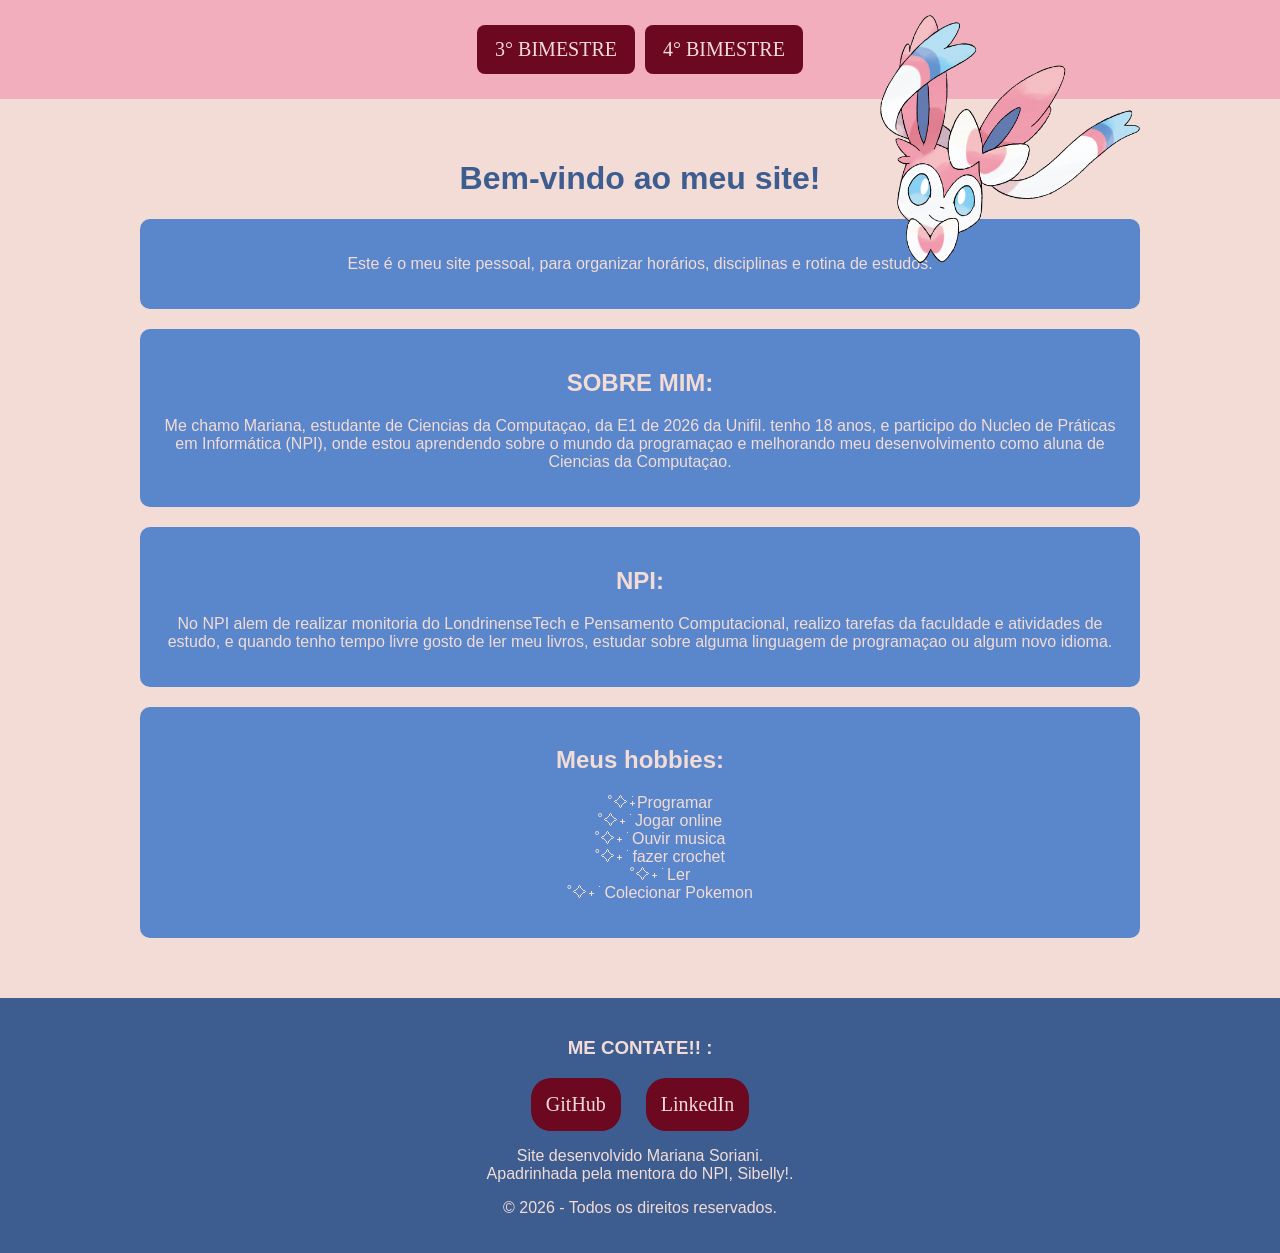
<file: index.html>
<!DOCTYPE html>
<html lang="en">
<head>

    <meta charset="UTF-8">
    <meta name="viewport" content="width=device-width, initial-scale=1.0">
    <title> PROJETO NPI </title>
    <link rel="stylesheet" href="style.css">
    
</head>


<body>
    <header>
       
        <div class="botoes"> 
            <nav>
                <a href="horarios.html" class="botaohorarios">
                            3° BIMESTRE
                </a>
            </nav>

            <nav>
                <a href="horarios2.html" class="botaohorarios">
                            4° BIMESTRE
                 </a>
            </nav>

        </div>

    </header>

    <main class="INICIO">

        <div id="inicio-conteudo">
             <img src="kindpng_1348967.png" alt="imagemsilveon" id="IMGSILVEON">

            <h1> Bem-vindo ao meu site! </h1>
 
        </div>
       
        <section class="bemvindo">

            <p>
                Este é o meu site pessoal, para organizar horários, disciplinas e rotina de estudos.
            </p>

        </section>

        <section class="sobremim">
            <h2> SOBRE MIM: </h2>
            <p> Me chamo Mariana, estudante de Ciencias da Computaçao, da E1 de 2026 da Unifil. tenho 18 anos, e participo do 
                Nucleo de Práticas em Informática (NPI), onde estou aprendendo sobre o mundo da programaçao e melhorando meu 
                desenvolvimento como aluna de Ciencias da Computaçao. 
                 </p>

        </section>

        <section class="npi">
            <h2> NPI: </h2>
            <p>  No NPI alem de realizar monitoria do LondrinenseTech
                 e Pensamento Computacional, realizo tarefas da faculdade e atividades de estudo, e quando tenho tempo livre
                 gosto de ler meu livros, estudar sobre alguma linguagem de programaçao ou algum novo idioma. 
                 </p>

        </section>

        <section class="hobbies">
            <h2>Meus hobbies: </h2>

            <ul>
                <li> ˚⟡˖࣪Programar </li>
                <li> ˚⟡˖ ࣪Jogar online</li>
                <li> ˚⟡˖ ࣪Ouvir musica </li>
                <li>˚⟡˖ ࣪fazer crochet</li>
                <li > ˚⟡˖ ࣪Ler </li>
                <li>˚⟡˖ ࣪Colecionar Pokemon</li>
            </ul>


        </section>

    </main>


    <footer>

        <h3> ME CONTATE!! : </h3>

        <div class="contatos">

            <a href="https://github.com/marianaozao" target="_blank" class="botaomidia">
                            GitHub
            </a>

            <a href="https://www.linkedin.com/in/mariana-soriani-fernandes-2b710b3b4/?locale=pt-BR" target="_blank" class="botaomidia">
                LinkedIn   
            </a>

        </div>


        <div>
            <p>
                Site desenvolvido Mariana Soriani.
                <br> Apadrinhada pela mentora do NPI, Sibelly!.
            </p>

            <p>
                © 2026 - Todos os direitos reservados.</p>
        </div>

    </footer>

</body>

</html>
</file>
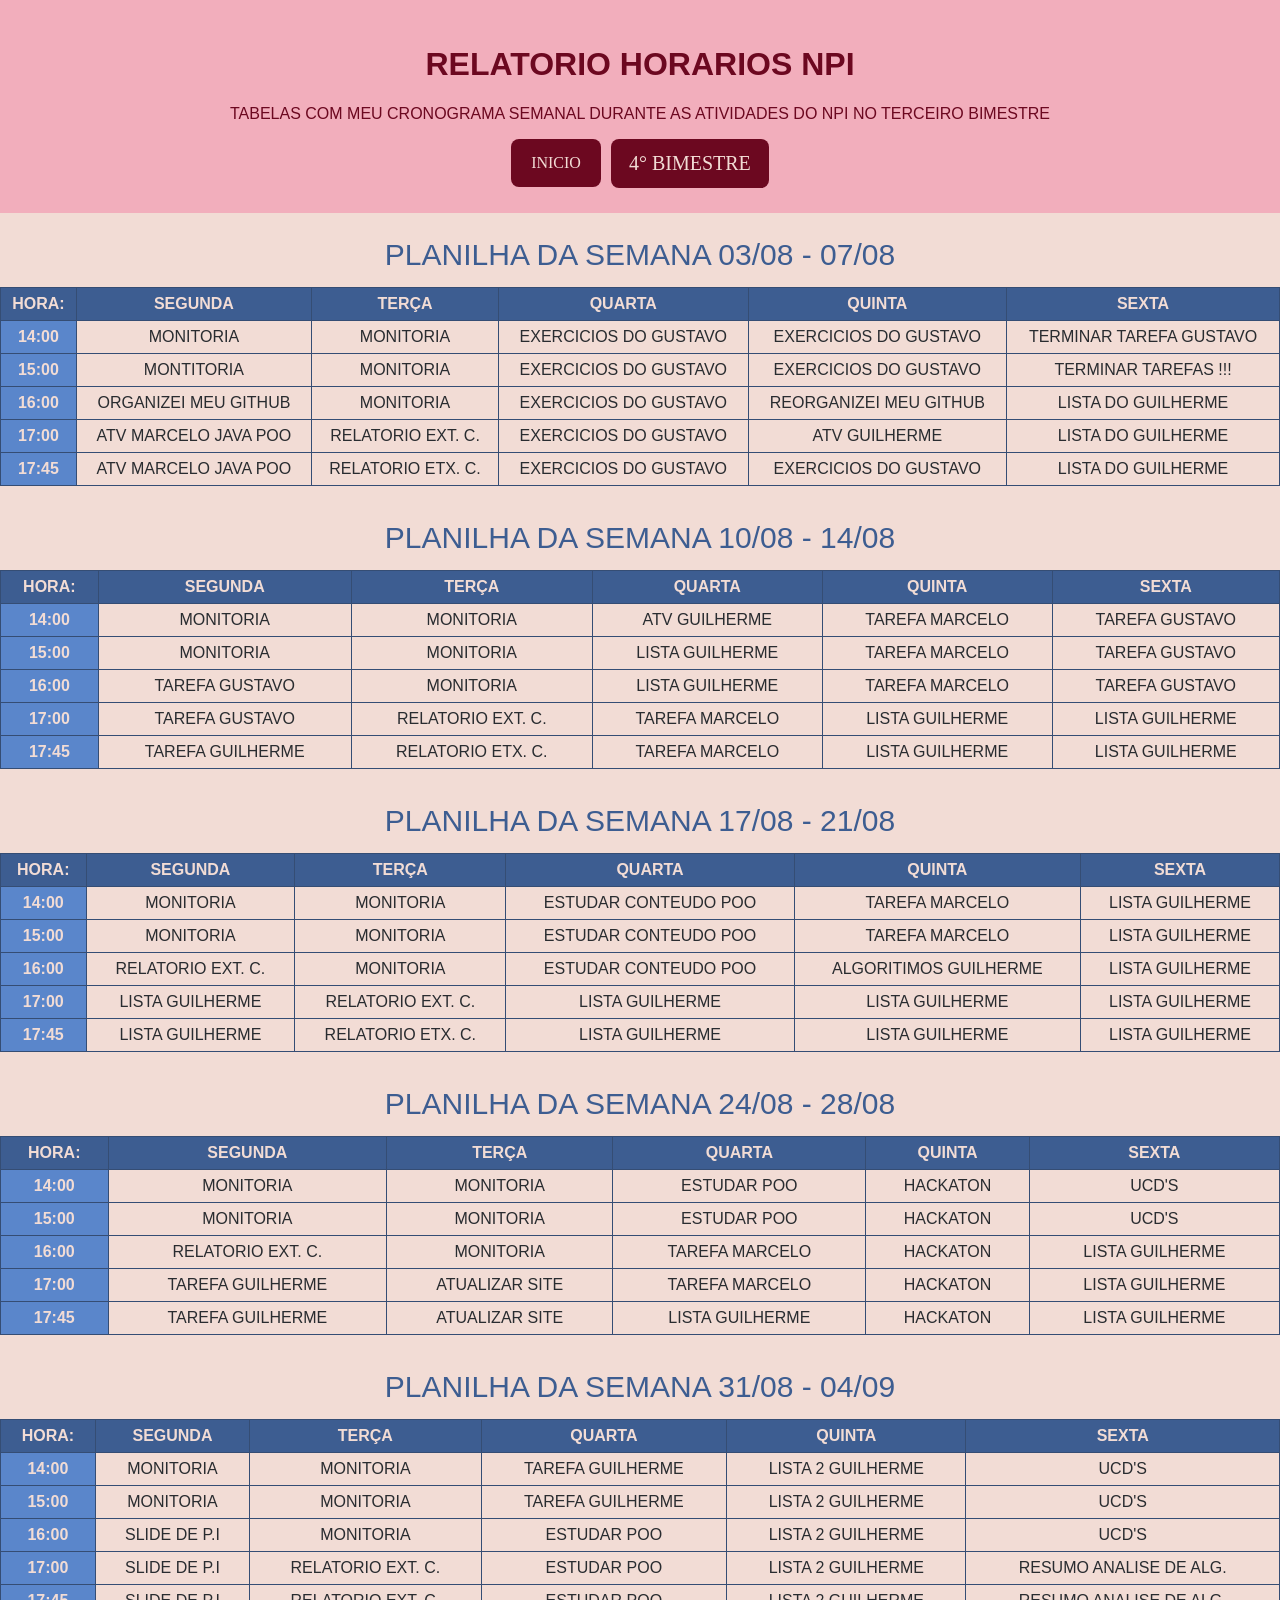
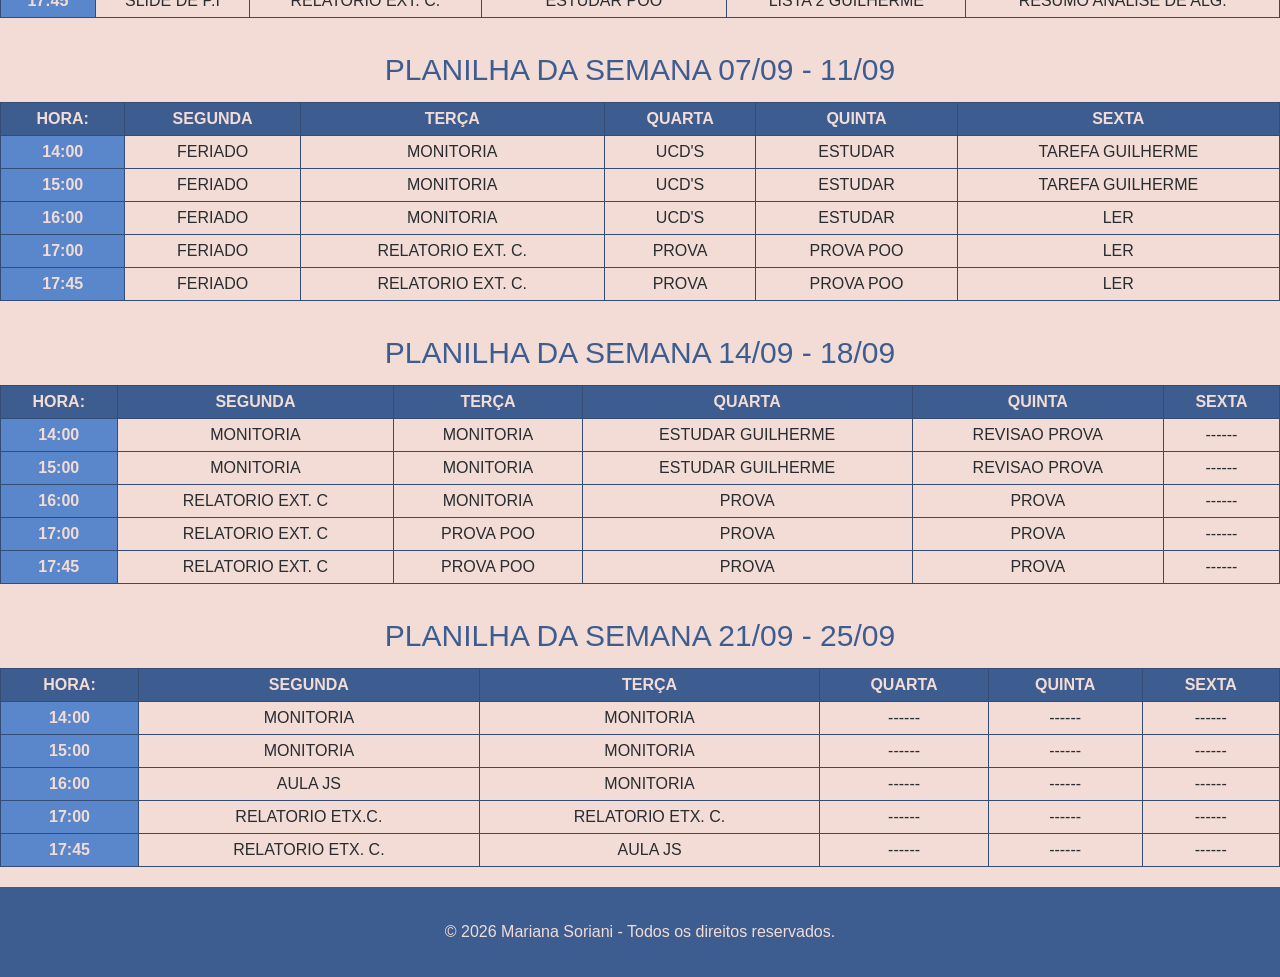
<file: horarios.html>
<!DOCTYPE html>
<html lang="en">

<head>
    <meta charset="UTF-8">
    <meta name="viewport" content="width=device-width, initial-scale=1.0">
    <title> TABELA-HORARIOS </title>
    <link rel="stylesheet" href="style.css">
    <link rel="stylesheet" href="index.html">

</head>

<body>
    <header>

        <div class="cabecalho-horario">
            <h1> RELATORIO HORARIOS NPI</h1>
            <p>TABELAS COM MEU CRONOGRAMA SEMANAL DURANTE AS ATIVIDADES DO NPI NO TERCEIRO BIMESTRE  </p>
        </div>

        <div class="botoes">
        <nav>
            <a href="index.html" class="botaohome">
                        INICIO
                    </a>
        </nav>
        <nav>
            <a href="horarios2.html" class="botaohorarios">
                        4° BIMESTRE
                    </a>
        </nav>
        </div>
       
    </header>

    <main>


        <table>
            <thead>
                <caption> PLANILHA DA SEMANA 03/08 - 07/08 </caption>

                <tr>
                    <th> hora: </th>
                    <th> SEGUNDA </th>
                    <th> TERÇA </th>
                    <th> QUARTA </th>
                    <th> QUINTA </th>
                    <th> SEXTA </th>
                </tr>

            </thead>
            <tbody>
                <tr>
                    <td class="HORA"> 14:00</td>
                    <td>MONITORIA </td>
                    <td> MONITORIA</td>
                    <td> EXERCICIOS DO GUSTAVO </td>
                    <td> EXERCICIOS DO GUSTAVO</td>
                    <td> TERMINAR TAREFA GUSTAVO</td>
                </tr>
                <tr>
                    <td class="HORA"> 15:00</td>
                    <td>MONTITORIA </td>
                    <td> MONITORIA</td>
                    <td> EXERCICIOS DO GUSTAVO </td>
                    <td> EXERCICIOS DO GUSTAVO</td>
                    <td> TERMINAR TAREFAS !!! </td>
                </tr>
                <tr>
                    <td class="HORA"> 16:00</td>
                    <td>ORGANIZEI MEU GITHUB </td>
                    <td> MONITORIA</td>
                    <td> EXERCICIOS DO GUSTAVO </td>
                    <td> REORGANIZEI MEU GITHUB</td>
                    <td> LISTA DO GUILHERME</td>
                </tr>
                <tr>
                    <td class="HORA"> 17:00</td>
                    <td> ATV MARCELO JAVA POO </td>
                    <td> RELATORIO EXT. C.</td>
                    <td> EXERCICIOS DO GUSTAVO </td>
                    <td> ATV GUILHERME</td>
                    <td> LISTA DO GUILHERME</td>
                </tr>
                <tr>
                    <td class="HORA"> 17:45</td>
                    <td>ATV MARCELO JAVA POO </td>
                    <td> RELATORIO ETX. C.</td>
                    <td> EXERCICIOS DO GUSTAVO </td>
                    <td> EXERCICIOS DO GUSTAVO</td>
                    <td> LISTA DO GUILHERME</td>
                </tr>

            </tbody>


        </table>

        <table>
            <thead>
                <caption> PLANILHA DA SEMANA 10/08 - 14/08 </caption>

                <tr>
                    <th> hora: </th>
                    <th> SEGUNDA </th>
                    <th> TERÇA </th>
                    <th> QUARTA </th>
                    <th> QUINTA </th>
                    <th> SEXTA </th>
                </tr>

            </thead>
            <tbody>
                <tr>
                    <td class="HORA"> 14:00</td>
                    <td>MONITORIA </td>
                    <td> MONITORIA</td>
                    <td> ATV GUILHERME </td>
                    <td> TAREFA MARCELO </td>
                    <td> TAREFA GUSTAVO </td>
                </tr>
                <tr>
                    <td class="HORA"> 15:00</td>
                    <td>MONITORIA </td>
                    <td> MONITORIA</td>
                    <td> LISTA GUILHERME </td>
                    <td> TAREFA MARCELO </td>
                    <td> TAREFA GUSTAVO </td>
                </tr>
                <tr>
                    <td class="HORA"> 16:00</td>
                    <td>TAREFA GUSTAVO </td>
                    <td> MONITORIA</td>
                    <td> LISTA GUILHERME </td>
                    <td> TAREFA MARCELO </td>
                    <td> TAREFA GUSTAVO </td>
                </tr>
                <tr>
                    <td class="HORA"> 17:00</td>
                    <td> TAREFA GUSTAVO </td>
                    <td> RELATORIO EXT. C.</td>
                    <td> TAREFA MARCELO </td>
                    <td> LISTA GUILHERME </td>
                    <td> LISTA GUILHERME </td>
                </tr>
                <tr>
                    <td class="HORA"> 17:45</td>
                    <td> TAREFA GUILHERME </td>
                    <td> RELATORIO ETX. C.</td>
                    <td> TAREFA MARCELO </td>
                    <td> LISTA GUILHERME </td>
                    <td> LISTA GUILHERME </td>
                </tr>

            </tbody>
        </table>

        <table>
            <thead>
                <caption> PLANILHA DA SEMANA 17/08 - 21/08 </caption>

                <tr>
                    <th> hora: </th>
                    <th> SEGUNDA </th>
                    <th> TERÇA </th>
                    <th> QUARTA </th>
                    <th> QUINTA </th>
                    <th> SEXTA </th>
                </tr>

            </thead>
            <tbody>
                <tr>
                    <td class="HORA"> 14:00</td>
                    <td>MONITORIA </td>
                    <td> MONITORIA</td>
                    <td>ESTUDAR CONTEUDO POO </td>
                    <td> TAREFA MARCELO </td>
                    <td> LISTA GUILHERME </td>
                </tr>
                <tr>
                    <td class="HORA"> 15:00</td>
                    <td>MONITORIA </td>
                    <td> MONITORIA</td>
                    <td> ESTUDAR CONTEUDO POO </td>
                    <td> TAREFA MARCELO </td>
                    <td> LISTA GUILHERME </td>
                </tr>
                <tr>
                    <td class="HORA"> 16:00</td>
                    <td> RELATORIO EXT. C. </td>
                    <td> MONITORIA</td>
                    <td> ESTUDAR CONTEUDO POO </td>
                    <td> ALGORITIMOS GUILHERME </td>
                    <td> LISTA GUILHERME </td>
                </tr>
                <tr>
                    <td class="HORA"> 17:00</td>
                    <td> LISTA GUILHERME </td>
                    <td> RELATORIO EXT. C.</td>
                    <td> LISTA GUILHERME </td>
                    <td> LISTA GUILHERME </td>
                    <td> LISTA GUILHERME </td>
                </tr>
                <tr>
                    <td class="HORA"> 17:45</td>
                    <td> LISTA GUILHERME</td>
                    <td> RELATORIO ETX. C.</td>
                    <td> LISTA GUILHERME </td>
                    <td> LISTA GUILHERME </td>
                    <td> LISTA GUILHERME </td>
                </tr>

            </tbody>


        </table>

        <table>
            <thead>
                <caption> PLANILHA DA SEMANA 24/08 - 28/08 </caption>

                <tr>
                    <th> hora: </th>
                    <th> SEGUNDA </th>
                    <th> TERÇA </th>
                    <th> QUARTA </th>
                    <th> QUINTA </th>
                    <th> SEXTA </th>
                </tr>

            </thead>
            <tbody>
                <tr>
                    <td class="HORA"> 14:00</td>
                    <td>MONITORIA </td>
                    <td> MONITORIA</td>
                    <td> ESTUDAR POO</td>
                    <td> HACKATON </td>
                    <td> UCD'S </td>
                </tr>
                <tr>
                    <td class="HORA"> 15:00</td>
                    <td>MONITORIA </td>
                    <td> MONITORIA</td>
                    <td> ESTUDAR POO </td>
                    <td> HACKATON </td>
                    <td> UCD'S </td>
                </tr>
                <tr>
                    <td class="HORA"> 16:00</td>
                    <td> RELATORIO EXT. C. </td>
                    <td> MONITORIA</td>
                    <td> TAREFA MARCELO </td>
                    <td> HACKATON</td>
                    <td> LISTA GUILHERME </td>
                </tr>
                <tr>
                    <td class="HORA"> 17:00</td>
                    <td> TAREFA GUILHERME </td>
                    <td> ATUALIZAR SITE</td>
                    <td> TAREFA MARCELO </td>
                    <td> HACKATON</td>
                    <td> LISTA GUILHERME </td>
                </tr>
                <tr>
                    <td class="HORA"> 17:45</td>
                    <td> TAREFA GUILHERME</td>
                    <td> ATUALIZAR SITE</td>
                    <td> LISTA GUILHERME </td>
                    <td> HACKATON</td>
                    <td> LISTA GUILHERME </td>
                </tr>

            </tbody>

        </table>

        <table>
            <thead>
                <caption> PLANILHA DA SEMANA 31/08 - 04/09 </caption>

                <tr>
                    <th> hora: </th>
                    <th> SEGUNDA </th>
                    <th> TERÇA </th>
                    <th> QUARTA </th>
                    <th> QUINTA </th>
                    <th> SEXTA </th>
                </tr>

            </thead>
            <tbody>
                <tr>
                    <td class="HORA"> 14:00</td>
                    <td>MONITORIA </td>
                    <td> MONITORIA</td>
                    <td> TAREFA GUILHERME</td>
                    <td> LISTA 2 GUILHERME</td>
                    <td> UCD'S </td>
                </tr>
                <tr>
                    <td class="HORA"> 15:00</td>
                    <td>MONITORIA </td>
                    <td> MONITORIA</td>
                    <td> TAREFA GUILHERME </td>
                    <td> LISTA 2 GUILHERME </td>
                    <td> UCD'S </td>
                </tr>
                <tr>
                    <td class="HORA"> 16:00</td>
                    <td> SLIDE DE P.I </td>
                    <td> MONITORIA</td>
                    <td> ESTUDAR POO </td>
                    <td> LISTA 2 GUILHERME</td>
                    <td> UCD'S </td>
                </tr>
                <tr>
                    <td class="HORA"> 17:00</td>
                    <td> SLIDE DE P.I </td>
                    <td> RELATORIO EXT. C. </td>
                    <td> ESTUDAR POO </td>
                    <td> LISTA 2 GUILHERME</td>
                    <td> RESUMO ANALISE DE ALG. </td>
                </tr>
                <tr>
                    <td class="HORA"> 17:45</td>
                    <td> SLIDE DE P.I </td>
                    <td> RELATORIO EXT. C. </td>
                    <td> ESTUDAR POO</td>
                    <td> LISTA 2 GUILHERME</td>
                    <td> RESUMO ANALISE DE ALG. </td>
                </tr>

            </tbody>

        </table>


        <table>
            <thead>
                <caption> PLANILHA DA SEMANA 07/09 - 11/09 </caption>

                <tr>
                    <th> hora: </th>
                    <th> SEGUNDA </th>
                    <th> TERÇA </th>
                    <th> QUARTA </th>
                    <th> QUINTA </th>
                    <th> SEXTA </th>
                </tr>

            </thead>
            <tbody>
                <tr>
                    <td class="HORA"> 14:00</td>
                    <td>FERIADO </td>
                    <td> MONITORIA</td>
                    <td> UCD'S </td>
                    <td> ESTUDAR </td>
                    <td> TAREFA GUILHERME </td>
                </tr>
                <tr>
                    <td class="HORA"> 15:00</td>
                    <td>FERIADO</td>
                    <td> MONITORIA</td>
                    <td> UCD'S </td>
                    <td> ESTUDAR </td>
                    <td> TAREFA GUILHERME </td>
                </tr>
                <tr>
                    <td class="HORA"> 16:00</td>
                    <td> FERIADO </td>
                    <td> MONITORIA</td>
                    <td> UCD'S</td>
                    <td> ESTUDAR </td>
                    <td> LER </td>
                </tr>
                <tr>
                    <td class="HORA"> 17:00</td>
                    <td> FERIADO </td>
                    <td> RELATORIO EXT. C. </td>
                    <td> PROVA </td>
                    <td> PROVA POO </td>
                    <td> LER </td>
                </tr>
                <tr>
                    <td class="HORA"> 17:45</td>
                    <td> FERIADO </td>
                    <td> RELATORIO EXT. C. </td>
                    <td> PROVA </td>
                    <td> PROVA POO </td>
                    <td> LER </td>
                </tr>

            </tbody>

        </table>

        <table>
            <thead>
                <caption> PLANILHA DA SEMANA 14/09 - 18/09 </caption>

                <tr>
                    <th> hora: </th>
                    <th> SEGUNDA </th>
                    <th> TERÇA </th>
                    <th> QUARTA </th>
                    <th> QUINTA </th>
                    <th> SEXTA </th>
                </tr>

            </thead>
            <tbody>
                <tr>
                    <td class="HORA"> 14:00</td>
                    <td> MONITORIA </td>
                    <td> MONITORIA</td>
                    <td> ESTUDAR GUILHERME </td>
                    <td> REVISAO PROVA </td>
                    <td> ------ </td>
                </tr>
                <tr>
                    <td class="HORA"> 15:00</td>
                    <td> MONITORIA </td>
                    <td> MONITORIA</td>
                    <td> ESTUDAR GUILHERME </td>
                    <td> REVISAO PROVA </td>
                    <td> ------ </td>
                </tr>
                <tr>
                    <td class="HORA"> 16:00</td>
                    <td> RELATORIO EXT. C </td>
                    <td> MONITORIA</td>
                    <td> PROVA </td>
                    <td> PROVA</td>
                    <td> ------ </td>
                </tr>
                <tr>
                    <td class="HORA"> 17:00</td>
                    <td> RELATORIO EXT. C </td>
                    <td> PROVA POO </td>
                    <td> PROVA </td>
                    <td> PROVA </td>
                    <td> ------ </td>
                </tr>
                <tr>
                    <td class="HORA"> 17:45</td>
                    <td> RELATORIO EXT. C </td>
                    <td> PROVA POO </td>
                    <td> PROVA </td>
                    <td> PROVA  </td>
                    <td> ------ </td>
                </tr>

            </tbody>

        </table>

        <table>
            <thead>
                <caption> PLANILHA DA SEMANA 21/09 - 25/09 </caption>

                <tr>
                    <th> hora: </th>
                    <th> SEGUNDA </th>
                    <th> TERÇA </th>
                    <th> QUARTA </th>
                    <th> QUINTA </th>
                    <th> SEXTA </th>
                </tr>

            </thead>
            <tbody>
                <tr>
                    <td class="HORA"> 14:00</td>
                    <td> MONITORIA </td>
                    <td> MONITORIA</td>
                    <td> ------ </td>
                    <td> ------ </td>
                    <td> ------ </td>
                </tr>
                <tr>
                    <td class="HORA"> 15:00</td>
                    <td> MONITORIA </td>
                    <td> MONITORIA</td>
                    <td> ------ </td>
                    <td> ------ </td>
                    <td> ------ </td>
                </tr>
                <tr>
                    <td class="HORA"> 16:00</td>
                    <td> AULA JS </td>
                    <td> MONITORIA </td>
                    <td> ------ </td>
                    <td> ------ </td>
                    <td> ------ </td>
                </tr>
                <tr>
                    <td class="HORA"> 17:00</td>
                    <td> RELATORIO ETX.C.  </td>
                    <td> RELATORIO ETX. C.  </td>
                    <td> ------ </td>
                    <td> ------ </td>
                    <td> ------ </td>
                </tr>
                <tr>
                    <td class="HORA"> 17:45</td>
                    <td> RELATORIO ETX. C. </td>
                    <td> AULA JS </td>
                    <td> ------ </td>
                    <td> ------  </td>
                    <td> ------ </td>
                </tr>

            </tbody>

        </table>


        <!-- quarto bimestre  -->
        
        
    </main>

    <footer>
        <p>© 2026 Mariana Soriani - Todos os direitos reservados.</p>
    </footer>


</body>

</html>
</file>
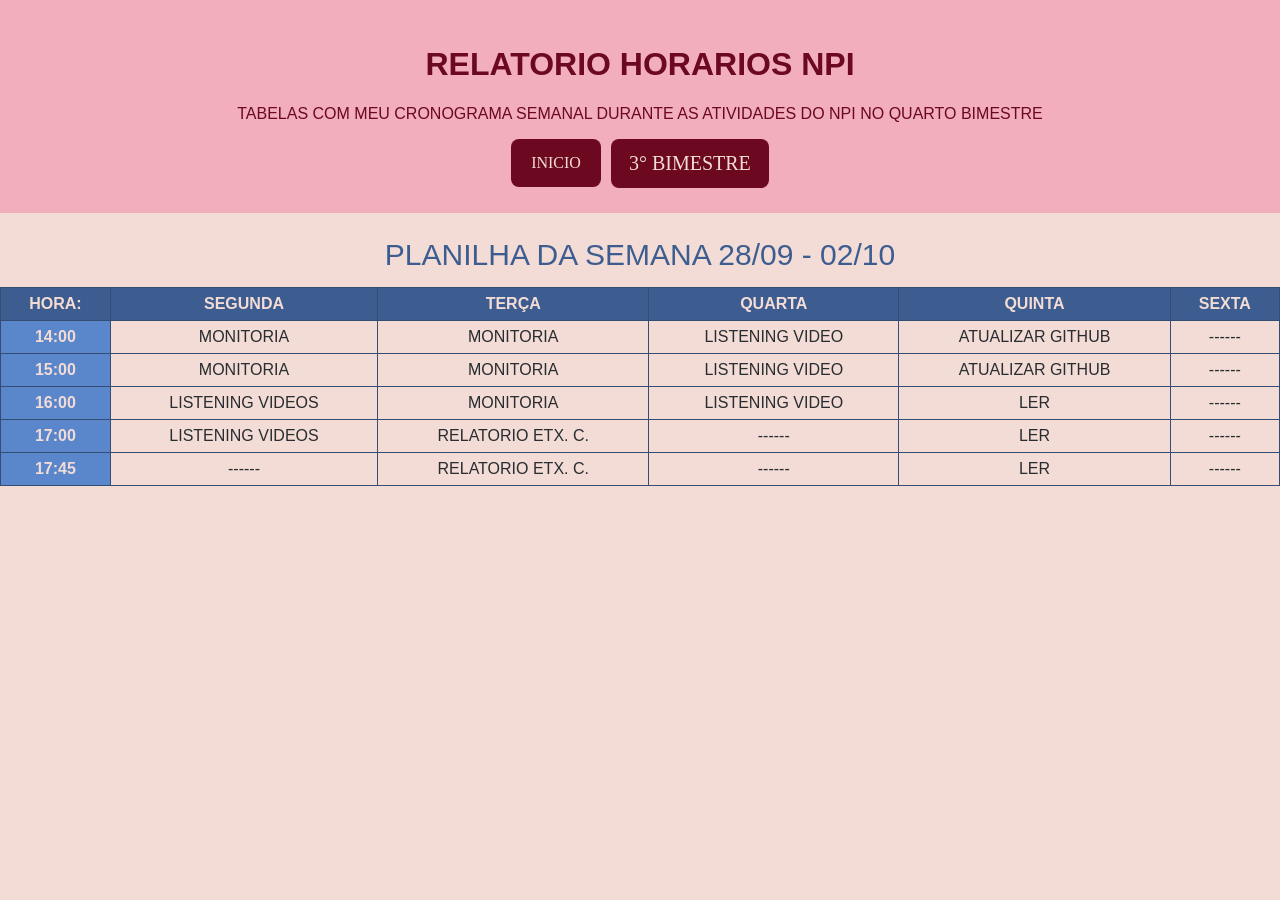
<file: horarios2.html>
<!DOCTYPE html>
<html lang="en">
<head>
    <meta charset="UTF-8">
    <meta http-equiv="X-UA-Compatible" content="IE=edge">
    <meta name="viewport" content="width=device-width, initial-scale=1.0">
    <title> TABELA-HORARIOS 2   </title>

    <link rel="stylesheet" href="style.css">
    <link rel="stylesheet" href="index.html">

</head>
<body>
    
    <header>

        <div class="cabecalho-horario">
            <h1> RELATORIO HORARIOS NPI</h1>
            <p>TABELAS COM MEU CRONOGRAMA SEMANAL DURANTE AS ATIVIDADES DO NPI NO QUARTO BIMESTRE  </p>
        </div>

        <div class="botoes">
            <nav>
                <a href="index.html" class="botaohome">
                            INICIO
                </a>
            </nav>

            <nav>
                <a href="horarios.html" class="botaohorarios">
                            3° BIMESTRE
                 </a>
            </nav> 
        </div>
       

    </header>

<main>


    <table>
        <thead>
            <caption> PLANILHA DA SEMANA 28/09 - 02/10 </caption>

            <tr>
                <th> hora: </th>
                <th> SEGUNDA </th>
                <th> TERÇA </th>
                <th> QUARTA </th>
                <th> QUINTA </th>
                <th> SEXTA </th>
            </tr>

        </thead>
        <tbody>
            <tr>
                <td class="HORA"> 14:00</td>
                <td> MONITORIA </td>
                <td> MONITORIA</td>
                <td> LISTENING VIDEO </td>
                <td> ATUALIZAR GITHUB </td>
                <td> ------ </td>
            </tr>
            <tr>
                <td class="HORA"> 15:00</td>
                <td> MONITORIA </td>
                <td> MONITORIA</td>
                <td> LISTENING VIDEO </td>
                <td> ATUALIZAR GITHUB </td>
                <td> ------ </td>
            </tr>
            <tr>
                <td class="HORA"> 16:00</td>
                <td> LISTENING VIDEOS </td>
                <td> MONITORIA </td>
                <td> LISTENING VIDEO </td>
                <td> LER </td>
                <td> ------ </td>
            </tr>
            <tr>
                <td class="HORA"> 17:00</td>
                <td> LISTENING VIDEOS   </td>
                <td> RELATORIO ETX. C.  </td>
                <td> ------ </td>
                <td> LER </td>
                <td> ------ </td>
            </tr>
            <tr>
                <td class="HORA"> 17:45</td>
                <td> ------ </td>
                <td> RELATORIO ETX. C.  </td>
                <td> ------ </td>
                <td> LER </td>
                <td> ------ </td>
            </tr>

        </tbody>

    </table>
</main>

</body>
</html>
</file>
<file: style.css>
/* ==== BODY DA PAGINA INDEX ====*/ 
body {
    font-family: "Outfit", sans-serif;
    font-optical-sizing: auto;
    font-weight: 20px;
    text-align: center;
    margin: 0;  
    background-color: #f2dcd5 ;
}

header {    
    padding: 25px 25px;
    background-color: #f2Aebc;
}

nav {
    display: flex;
    justify-content: center;
    gap: 30px;
}

.botaohorarios {
    justify-content: center;
    background-color: #6c0820;
    color: #F2DCD5 ;
    text-decoration: none;
    padding: 13px 18px;
    border-radius: 8px;
    font-size: 20px;
    font-family: serif
}

.botaohorarios:hover {
    background-color: #6c081f98;
    transform: scale(1.1);
}

.INICIO {
    text-align: center;
    max-width: 1000px;
    margin: 0 auto;
    padding: 40px 20px;
    color: #3d5d91;
}



section {
    background-color: #5A86CB;
    padding: 20px;
    margin-bottom: 20px;
    border-radius: 10px;
}


/* ==== ESTILIZAÇAO DA PAGINA INICIO ==== */
#inicio-conteudo {
    position: relative;
    text-align: center;
}

#inicio-conteudo h1{
    
    text-align: center;
    
}
#IMGSILVEON{

    position: absolute;
    right: 0;
    top: 45%;
    transform: translateY(-65%);
    width: 260px;
    height: 250px;

}
.bemvindo {
    color: #f2dcd5;
    font-family: "Outfit", sans-serif;
    font-optical-sizing: auto;
    font-weight: 20px;
}

.sobremim {
    text-align: center;
    font-family: "Outfit", sans-serif;
    font-optical-sizing: auto;
    font-weight: 20px;
     color: #f2dcd5;
}

ul {
    list-style: none;
    text-align:center
}
.npi{
    text-align: center;
    color: #F2DCD5; 
     font-family: "Outfit", sans-serif;
}

.hobbies{
    text-align: center;
    font-family: "Outfit", sans-serif;
    color: #F2DCD5;
    
}

footer {
    font-family: "Outfit", sans-serif;
    background-color: #3d5d91;
    padding: 20px;
    text-align: center;
     color: #f2dcd5;
}



/*==== ESTILIZAÇAO DAS TABELAS PAGINA HORARIOS (3° BIM)  ==== */

.cabecalho-horario {
    text-align: center;
    color: #6c0820;
    font-family: "Outfit", sans-serif;
    font-optical-sizing: auto;
    font-weight: 30px;
}


.botoes {
    display: flex;
    justify-content: center;
    align-items: center;
    gap: 10px;
}

.botaohome {
    background-color: #6c0820;
    color: #F2DCD5 ;
    text-decoration: none;
    justify-content: center;
    text-align: center;
    padding: 15px 20px;
    border-radius: 8px;
    font-size: 650;
    font-family: serif
}

.botaohome:hover {
    background-color: #6c081f98;
    transform: scale(1.1);
}

caption {
    
    background-color: #f2dcd5;
    color: #3d5d91;
    padding: 15px;
    font-size: 30px;
}

.HORA {
    text-transform: uppercase;
    font-weight: bold;
    background-color: #5a86cb;
    color: #f2dcd5;
}

table {
    border: 1px solid;
    border-collapse: collapse;
    width: 100%;
    margin-top: 10px;
    margin-bottom: 20px;
    text-align: center;
}

td,
th {
    color: #292c30;
    font-family: Arial, sans-serif;
    border: 1px solid #354d74;
    padding: 7px;
    text-align: center;
}
th {
    text-transform: uppercase;
    font-weight: bold;
    background-color: #3d5d91;
    color: #f2dcd5;
}

/* ESTILIZAÇAO PAGINA DE HORARIOS 4° BIM */


/* ESTILIZAÇAO DOS BOTOES DE CONTATOS E MIDIAS SOCIAIS */

.contatos {
    display: flex;
    gap: 25px;
    justify-content: center;
}

.botaomidia {
    justify-content: space-around;
    background-color: #6c0820;
    color: #F2DCD5 ;
    text-decoration: none;
    padding: 15px 15px;
    border-radius: 20px;
    font-size: 20px;
    font-family: serif
}

.botaomidia:hover {
    background-color: #6c081f98;
    transform: scale(1.1);
}
</file>
